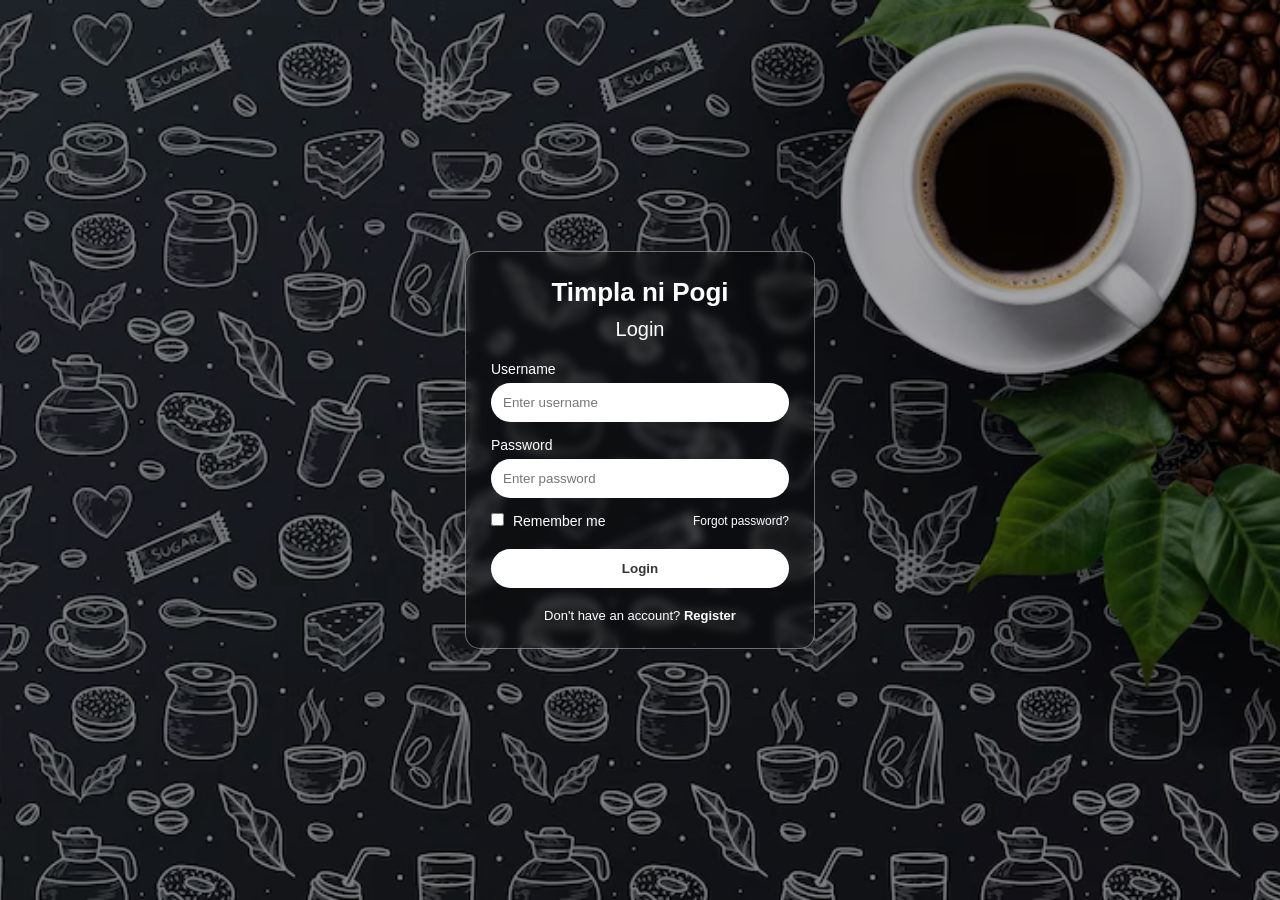
<file: login.html>
<!DOCTYPE html>
<html lang="en">

<head>
    <meta charset="UTF-8">
    <meta name="viewport" content="width=device-width, initial-scale=1.0">

    <title>Login - Timpla ni Pogi</title>

    <link rel="stylesheet" href="style.css">

    <script src="https://code.jquery.com/jquery-3.7.1.min.js"></script>
</head>

<body>

    <main class="container">

        <section class="form-box">

            <h1>Timpla ni Pogi</h1>
            <p class="subtitle">Login</p>

            <form id="loginForm">

                <label for="username">Username</label>

                <input type="text"
                       id="username"
                       placeholder="Enter username">


                <label for="password">Password</label>

                <input type="password"
                       id="password"
                       placeholder="Enter password">


                <div class="options">

                    <label>
                        <input type="checkbox">
                        Remember me
                    </label>

                    <a href="#">Forgot password?</a>

                </div>


                <button type="submit">
                    Login
                </button>

            </form>


            <p class="register-text">
                Don't have an account?
                <a href="register.html">Register</a>
            </p>

        </section>

    </main>


    <script>

        $(document).ready(function () {

            $("#loginForm").submit(function (event) {

                event.preventDefault();

                let username = $("#username").val().trim();
                let password = $("#password").val();


                if (username === "" || password === "") {

                    alert("Please enter username and password.");

                    return;
                }


                let accounts =
                    JSON.parse(localStorage.getItem("accounts")) || [];


                let account = accounts.find(function (user) {

                    return user.username === username &&
                           user.password === password;

                });


                if (account) {

                    sessionStorage.setItem(
                        "loggedInUser",
                        account.username
                    );

                    sessionStorage.setItem(
                        "loggedInName",
                        account.name
                    );

                    alert("Login successful!");

                    window.location.href = "landing.html";

                } else {

                    alert("Invalid username or password.");

                }

            });

        });

    </script>

</body>
</html>
</file>
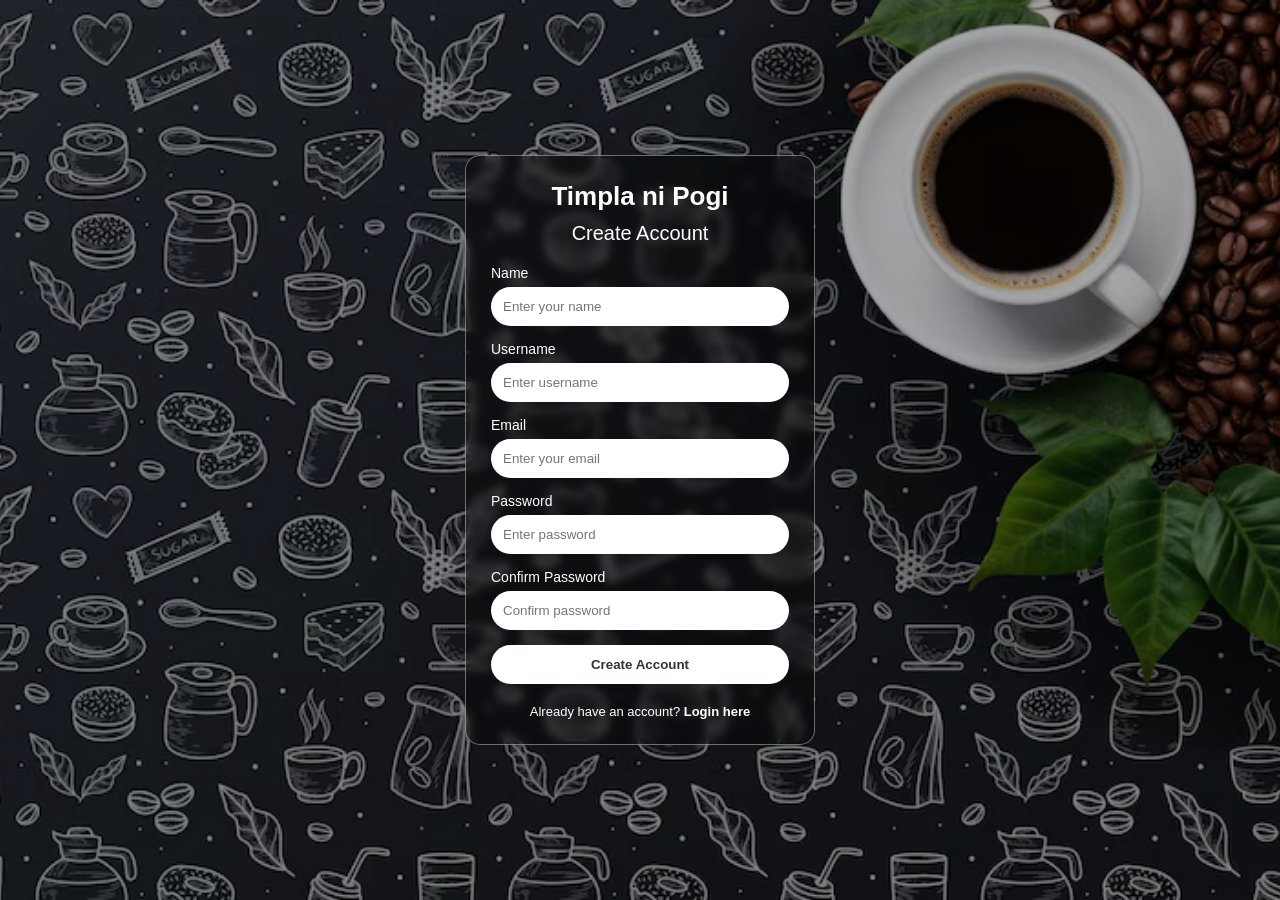
<file: register.html>
<!DOCTYPE html>
<html lang="en">

<head>
    <meta charset="UTF-8">
    <meta name="viewport" content="width=device-width, initial-scale=1.0">

    <title>Register - Timpla ni Pogi</title>

    <link rel="stylesheet" href="style.css">

    <script src="https://code.jquery.com/jquery-3.7.1.min.js"></script>
</head>

<body>

    <main class="container">

        <section class="form-box register-box">

            <h1>Timpla ni Pogi</h1>
            <p class="subtitle">Create Account</p>

            <form id="registerForm">

                <label for="name">Name</label>
                <input type="text"
                       id="name"
                       placeholder="Enter your name">

                <small id="nameError"></small>


                <label for="username">Username</label>
                <input type="text"
                       id="username"
                       placeholder="Enter username">

                <small id="usernameError"></small>


                <label for="email">Email</label>
                <input type="email"
                       id="email"
                       placeholder="Enter your email">

                <small id="emailError"></small>


                <label for="password">Password</label>
                <input type="password"
                       id="password"
                       placeholder="Enter password">

                <small id="passwordError"></small>


                <label for="confirm-password">Confirm Password</label>
                <input type="password"
                       id="confirm-password"
                       placeholder="Confirm password">

                <small id="confirmPasswordError"></small>


                <button type="submit">Create Account</button>

                <p id="successMessage"></p>

            </form>

            <p class="register-text">
                Already have an account?
                <a href="login.html">Login here</a>
            </p>

        </section>

    </main>


    <script>

        $(document).ready(function () {

            $("#registerForm").submit(function (event) {

                event.preventDefault();

                let name = $("#name").val().trim();
                let username = $("#username").val().trim();
                let email = $("#email").val().trim();
                let password = $("#password").val();
                let confirmPassword = $("#confirm-password").val();

                $("small").text("");
                $("#successMessage").text("");

                let valid = true;


                if (name === "") {

                    $("#nameError").text("Please enter your name.");
                    valid = false;

                }


                if (username === "") {

                    $("#usernameError").text("Please enter a username.");
                    valid = false;

                } else if (username.length < 3) {

                    $("#usernameError").text(
                        "Username must be at least 3 characters."
                    );

                    valid = false;
                }


                let emailPattern = /^[^\s@]+@[^\s@]+\.[^\s@]+$/;

                if (email === "") {

                    $("#emailError").text("Please enter your email.");
                    valid = false;

                } else if (!emailPattern.test(email)) {

                    $("#emailError").text(
                        "Please enter a valid email address."
                    );

                    valid = false;
                }


                if (password === "") {

                    $("#passwordError").text(
                        "Please enter a password."
                    );

                    valid = false;

                } else if (password.length < 6) {

                    $("#passwordError").text(
                        "Password must be at least 6 characters."
                    );

                    valid = false;
                }


                if (confirmPassword === "") {

                    $("#confirmPasswordError").text(
                        "Please confirm your password."
                    );

                    valid = false;

                } else if (password !== confirmPassword) {

                    $("#confirmPasswordError").text(
                        "Passwords do not match."
                    );

                    valid = false;
                }


                if (valid) {

                    let accounts =
                        JSON.parse(localStorage.getItem("accounts")) || [];


                    let existingUser = accounts.find(function (account) {
                        return account.username === username;
                    });


                    if (existingUser) {

                        $("#usernameError").text(
                            "Username already exists."
                        );

                        return;
                    }


                    let newAccount = {
                        name: name,
                        username: username,
                        email: email,
                        password: password
                    };


                    accounts.push(newAccount);

                    localStorage.setItem(
                        "accounts",
                        JSON.stringify(accounts)
                    );


                    alert("Account created successfully!");

                    window.location.href = "login.html";
                }

            });

        });

    </script>

</body>
</html>
</file>
<file: style.css>
* {
    box-sizing: border-box;
    margin: 0;
    padding: 0;
}

body {
    font-family: Arial, Helvetica, sans-serif;
    min-height: 100vh;

    background-image: url("cafe\ background.avif");
    background-size: cover;
    background-position: center;
    background-repeat: no-repeat;

    color: white;
}

body::before {
    content: "";
    position: fixed;
    inset: 0;
    background: rgba(0, 0, 0, 0.35);
    z-index: -1;
}

.container {
    min-height: 100vh;

    display: flex;
    justify-content: center;
    align-items: center;

    padding: 20px;
}

.form-box {
    width: 100%;
    max-width: 400px;

    padding: 35px;

    background: rgba(0, 0, 0, 0.35);
    border: 1px solid rgba(255, 255, 255, 0.4);
    border-radius: 15px;

    backdrop-filter: blur(5px);
}

.form-box h1 {
    text-align: center;
    margin-bottom: 25px;
    font-size: 30px;
}

.subtitle {
    text-align: center;
    font-size: 20px;
    margin-top: -15px;
    margin-bottom: 20px;
}

form label {
    display: block;
    margin-bottom: 6px;
    font-size: 14px;
}

input[type="text"],
input[type="email"],
input[type="tel"],
input[type="password"] {
    width: 100%;
    padding: 12px;
    margin-bottom: 15px;
    border: none;
    border-radius: 20px;
    outline: none;
}

.options {
    display: flex;
    justify-content: space-between;
    align-items: center;
    font-size: 12px;
    margin-bottom: 20px;
}

.options label {
    margin: 0;
}

.options input {
    margin-right: 5px;
}

a {
    color: white;
    text-decoration: none;
}

a:hover {
    text-decoration: underline;
}

button {
    width: 100%;
    padding: 12px;
    border: none;
    border-radius: 20px;
    background: white;
    color: #333;
    font-weight: bold;
    cursor: pointer;
}

button:hover {
    background: #dddddd;
}

.register-text {
    text-align: center;
    margin-top: 20px;
    font-size: 13px;
}

.register-text a {
    font-weight: bold;
}

@media (max-width: 600px) {

    .container {
        padding: 15px;
    }
}

.form-box {
    max-width: 350px;
    padding: 25px;
}

.form-box h1 {
    font-size: 26px;
}
</file>
